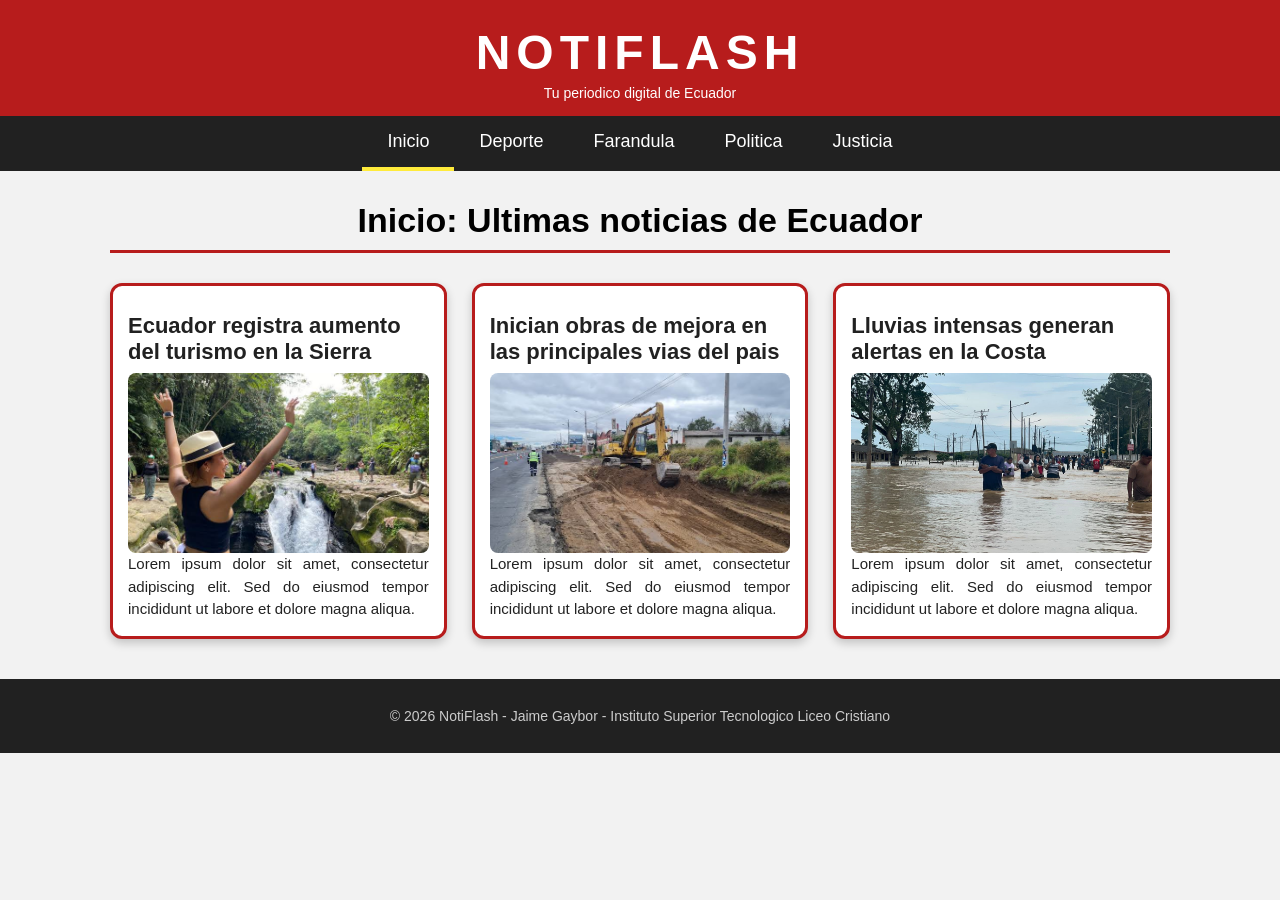
<file: index.html>
<!DOCTYPE html>
<html lang="es">
<head>
    <meta charset="UTF-8">
    <meta name="viewport" content="width=device-width, initial-scale=1.0">
    <title>NotiFlash - Inicio</title>
    <link rel="stylesheet" href="css/style.css">
</head>
<body>
    <header>
        <h1>NOTIFLASH</h1>
        <p>Tu periodico digital de Ecuador</p>
    </header>

    <nav>
        <ul>
            <li><a href="index.html" class="activo">Inicio</a></li>
            <li><a href="deporte.html">Deporte</a></li>
            <li><a href="farandula.html">Farandula</a></li>
            <li><a href="politica.html">Politica</a></li>
            <li><a href="justicia.html">Justicia</a></li>
        </ul>
    </nav>

    <main>
        <h1 class="titulo-seccion">Inicio: Ultimas noticias de Ecuador</h1>
        <section class="noticias">
            <article class="noticia destacada">
                <h2>Ecuador registra aumento del turismo en la Sierra</h2>
                <img src="images/noticia1.jpg" alt="Ecuador registra aumento del turismo en la Sierra">
                <p class="lorem">Lorem ipsum dolor sit amet, consectetur adipiscing elit. Sed do eiusmod tempor incididunt ut labore et dolore magna aliqua.</p>
            </article>

            <article class="noticia destacada">
                <h2>Inician obras de mejora en las principales vias del pais</h2>
                <img src="images/noticia2.jpg" alt="Inician obras de mejora en las principales vias del pais">
                <p class="lorem">Lorem ipsum dolor sit amet, consectetur adipiscing elit. Sed do eiusmod tempor incididunt ut labore et dolore magna aliqua.</p>
            </article>

            <article class="noticia destacada">
                <h2>Lluvias intensas generan alertas en la Costa</h2>
                <img src="images/noticia3.jpg" alt="Lluvias intensas generan alertas en la Costa">
                <p class="lorem">Lorem ipsum dolor sit amet, consectetur adipiscing elit. Sed do eiusmod tempor incididunt ut labore et dolore magna aliqua.</p>
            </article>
        </section>
    </main>

    <footer>
        <p>&copy; 2026 NotiFlash - Jaime Gaybor - Instituto Superior Tecnologico Liceo Cristiano</p>
    </footer>
</body>
</html>
</file>
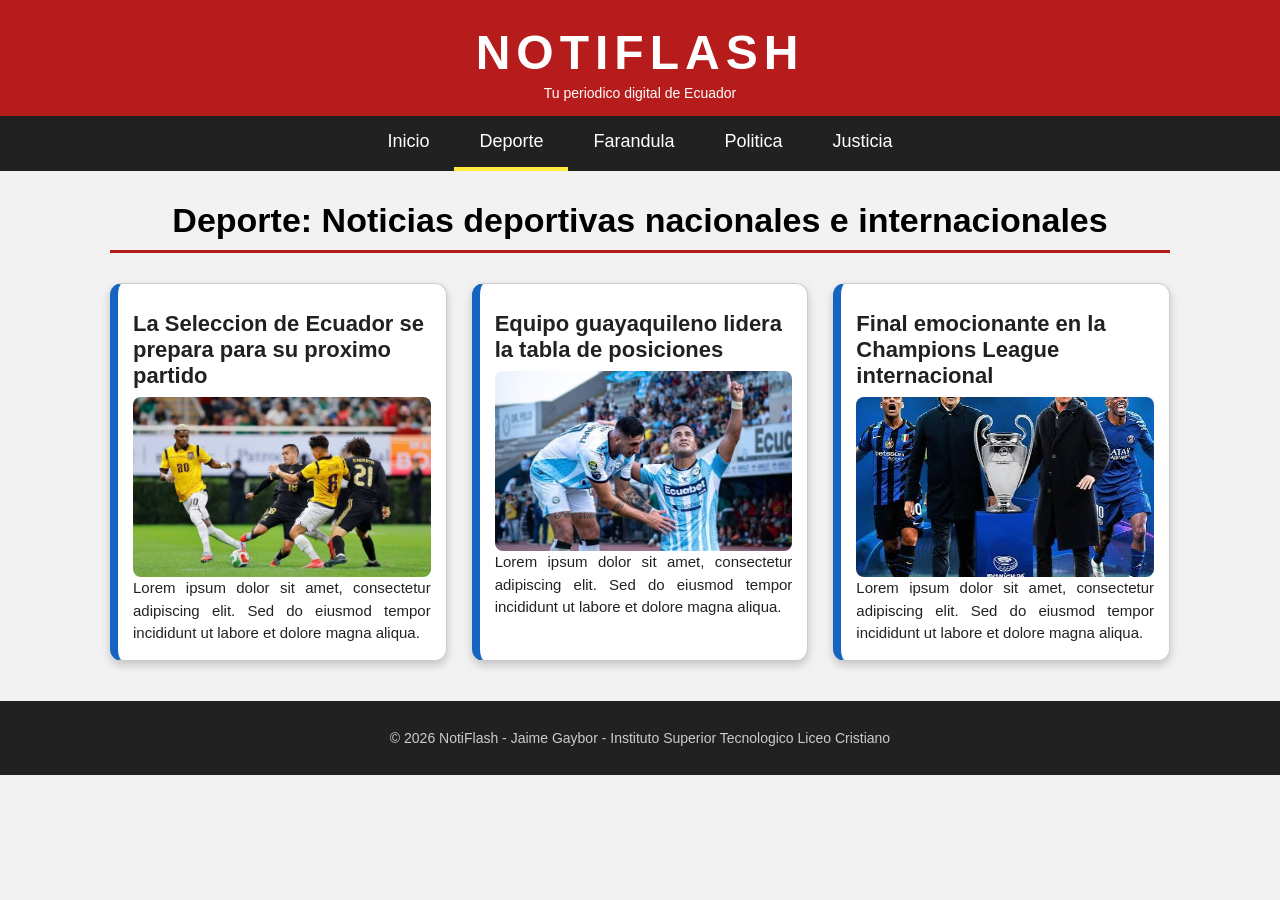
<file: deporte.html>
<!DOCTYPE html>
<html lang="es">
<head>
    <meta charset="UTF-8">
    <meta name="viewport" content="width=device-width, initial-scale=1.0">
    <title>NotiFlash - Deporte</title>
    <link rel="stylesheet" href="css/style.css">
</head>
<body>
    <header>
        <h1>NOTIFLASH</h1>
        <p>Tu periodico digital de Ecuador</p>
    </header>

    <nav>
        <ul>
            <li><a href="index.html">Inicio</a></li>
            <li><a href="deporte.html" class="activo">Deporte</a></li>
            <li><a href="farandula.html">Farandula</a></li>
            <li><a href="politica.html">Politica</a></li>
            <li><a href="justicia.html">Justicia</a></li>
        </ul>
    </nav>

    <main>
        <h1 class="titulo-seccion">Deporte: Noticias deportivas nacionales e internacionales</h1>
        <section class="noticias">
            <article class="noticia deporte">
                <h2>La Seleccion de Ecuador se prepara para su proximo partido</h2>
                <img src="images/noticia4.jpg" alt="La Seleccion de Ecuador se prepara para su proximo partido">
                <p class="lorem">Lorem ipsum dolor sit amet, consectetur adipiscing elit. Sed do eiusmod tempor incididunt ut labore et dolore magna aliqua.</p>
            </article>

            <article class="noticia deporte">
                <h2>Equipo guayaquileno lidera la tabla de posiciones</h2>
                <img src="images/noticia5.jpg" alt="Equipo guayaquileno lidera la tabla de posiciones">
                <p class="lorem">Lorem ipsum dolor sit amet, consectetur adipiscing elit. Sed do eiusmod tempor incididunt ut labore et dolore magna aliqua.</p>
            </article>

            <article class="noticia deporte">
                <h2>Final emocionante en la Champions League internacional</h2>
                <img src="images/noticia6.jpg" alt="Final emocionante en la Champions League internacional">
                <p class="lorem">Lorem ipsum dolor sit amet, consectetur adipiscing elit. Sed do eiusmod tempor incididunt ut labore et dolore magna aliqua.</p>
            </article>
        </section>
    </main>

    <footer>
        <p>&copy; 2026 NotiFlash - Jaime Gaybor - Instituto Superior Tecnologico Liceo Cristiano</p>
    </footer>
</body>
</html>
</file>
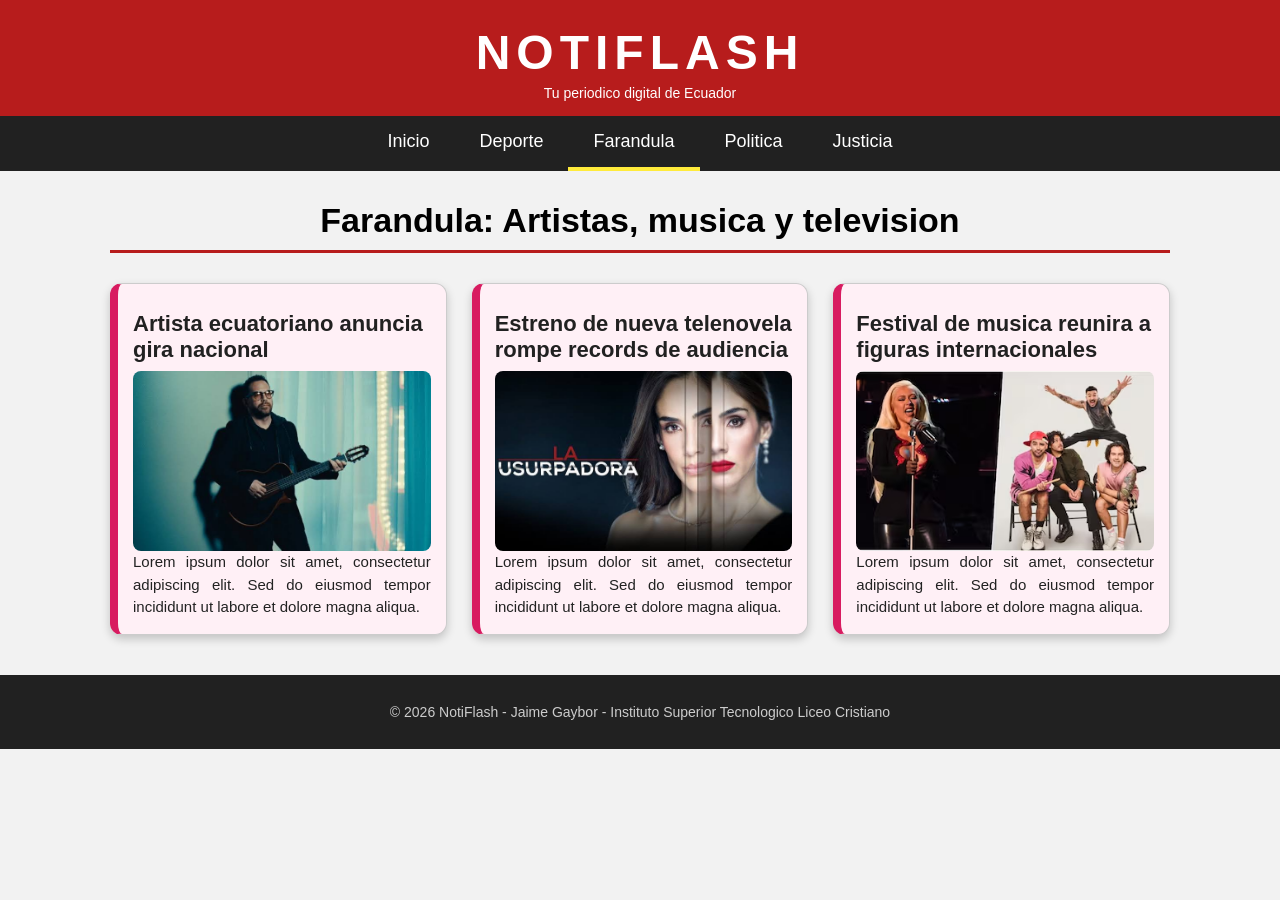
<file: farandula.html>
<!DOCTYPE html>
<html lang="es">
<head>
    <meta charset="UTF-8">
    <meta name="viewport" content="width=device-width, initial-scale=1.0">
    <title>NotiFlash - Farandula</title>
    <link rel="stylesheet" href="css/style.css">
</head>
<body>
    <header>
        <h1>NOTIFLASH</h1>
        <p>Tu periodico digital de Ecuador</p>
    </header>

    <nav>
        <ul>
            <li><a href="index.html">Inicio</a></li>
            <li><a href="deporte.html">Deporte</a></li>
            <li><a href="farandula.html" class="activo">Farandula</a></li>
            <li><a href="politica.html">Politica</a></li>
            <li><a href="justicia.html">Justicia</a></li>
        </ul>
    </nav>

    <main>
        <h1 class="titulo-seccion">Farandula: Artistas, musica y television</h1>
        <section class="noticias">
            <article class="noticia farandula">
                <h2>Artista ecuatoriano anuncia gira nacional</h2>
                <img src="images/noticia7.jpg" alt="Artista ecuatoriano anuncia gira nacional">
                <p class="lorem">Lorem ipsum dolor sit amet, consectetur adipiscing elit. Sed do eiusmod tempor incididunt ut labore et dolore magna aliqua.</p>
            </article>

            <article class="noticia farandula">
                <h2>Estreno de nueva telenovela rompe records de audiencia</h2>
                <img src="images/noticia8.jpg" alt="Estreno de nueva telenovela rompe records de audiencia">
                <p class="lorem">Lorem ipsum dolor sit amet, consectetur adipiscing elit. Sed do eiusmod tempor incididunt ut labore et dolore magna aliqua.</p>
            </article>

            <article class="noticia farandula">
                <h2>Festival de musica reunira a figuras internacionales</h2>
                <img src="images/noticia9.jpg" alt="Festival de musica reunira a figuras internacionales">
                <p class="lorem">Lorem ipsum dolor sit amet, consectetur adipiscing elit. Sed do eiusmod tempor incididunt ut labore et dolore magna aliqua.</p>
            </article>
        </section>
    </main>

    <footer>
        <p>&copy; 2026 NotiFlash - Jaime Gaybor - Instituto Superior Tecnologico Liceo Cristiano</p>
    </footer>
</body>
</html>
</file>
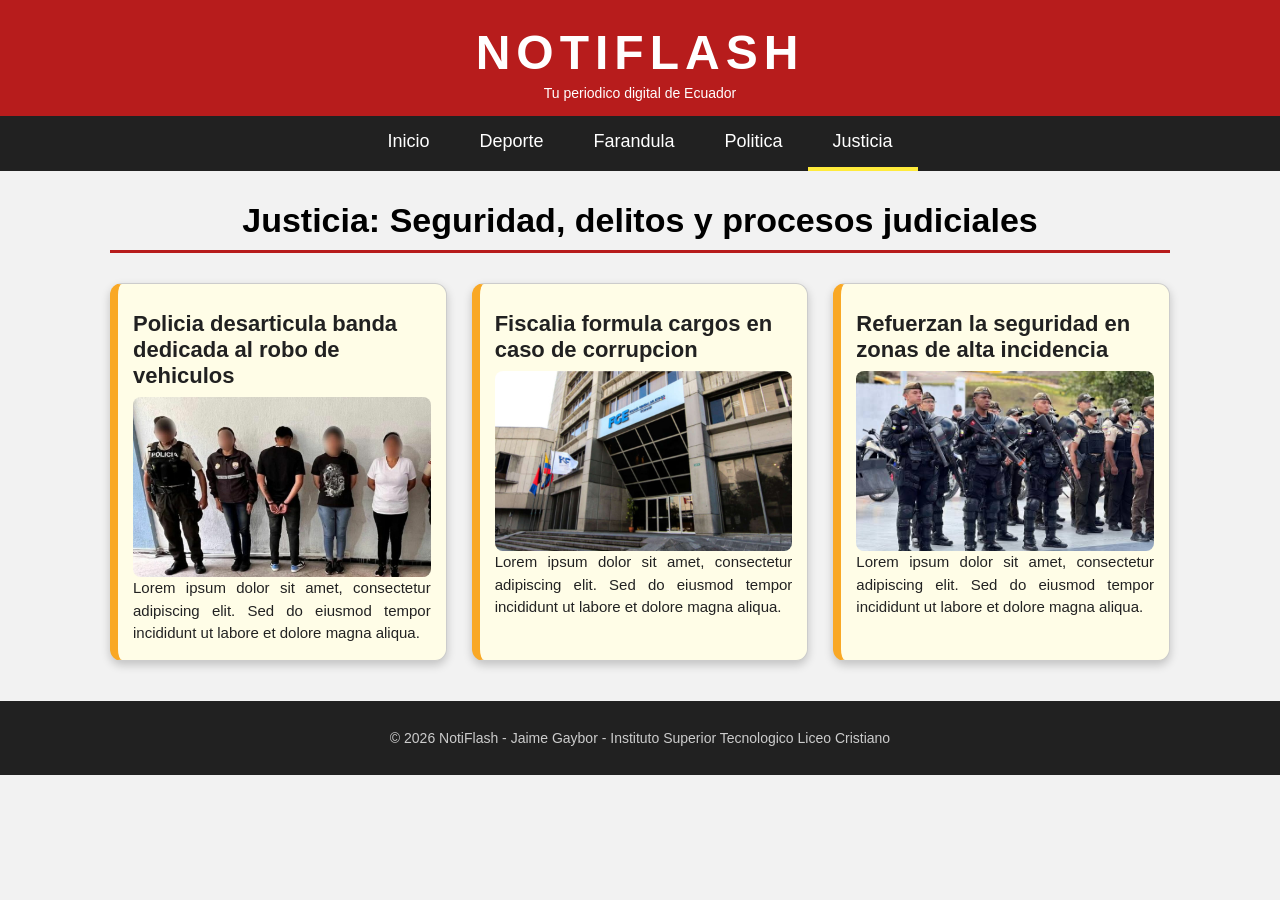
<file: justicia.html>
<!DOCTYPE html>
<html lang="es">
<head>
    <meta charset="UTF-8">
    <meta name="viewport" content="width=device-width, initial-scale=1.0">
    <title>NotiFlash - Justicia</title>
    <link rel="stylesheet" href="css/style.css">
</head>
<body>
    <header>
        <h1>NOTIFLASH</h1>
        <p>Tu periodico digital de Ecuador</p>
    </header>

    <nav>
        <ul>
            <li><a href="index.html">Inicio</a></li>
            <li><a href="deporte.html">Deporte</a></li>
            <li><a href="farandula.html">Farandula</a></li>
            <li><a href="politica.html">Politica</a></li>
            <li><a href="justicia.html" class="activo">Justicia</a></li>
        </ul>
    </nav>

    <main>
        <h1 class="titulo-seccion">Justicia: Seguridad, delitos y procesos judiciales</h1>
        <section class="noticias">
            <article class="noticia justicia">
                <h2>Policia desarticula banda dedicada al robo de vehiculos</h2>
                <img src="images/noticia13.jpg" alt="Policia desarticula banda dedicada al robo de vehiculos">
                <p class="lorem">Lorem ipsum dolor sit amet, consectetur adipiscing elit. Sed do eiusmod tempor incididunt ut labore et dolore magna aliqua.</p>
            </article>

            <article class="noticia justicia">
                <h2>Fiscalia formula cargos en caso de corrupcion</h2>
                <img src="images/noticia14.jpg" alt="Fiscalia formula cargos en caso de corrupcion">
                <p class="lorem">Lorem ipsum dolor sit amet, consectetur adipiscing elit. Sed do eiusmod tempor incididunt ut labore et dolore magna aliqua.</p>
            </article>

            <article class="noticia justicia">
                <h2>Refuerzan la seguridad en zonas de alta incidencia</h2>
                <img src="images/noticia15.jpg" alt="Refuerzan la seguridad en zonas de alta incidencia">
                <p class="lorem">Lorem ipsum dolor sit amet, consectetur adipiscing elit. Sed do eiusmod tempor incididunt ut labore et dolore magna aliqua.</p>
            </article>
        </section>
    </main>

    <footer>
        <p>&copy; 2026 NotiFlash - Jaime Gaybor - Instituto Superior Tecnologico Liceo Cristiano</p>
    </footer>
</body>
</html>
</file>
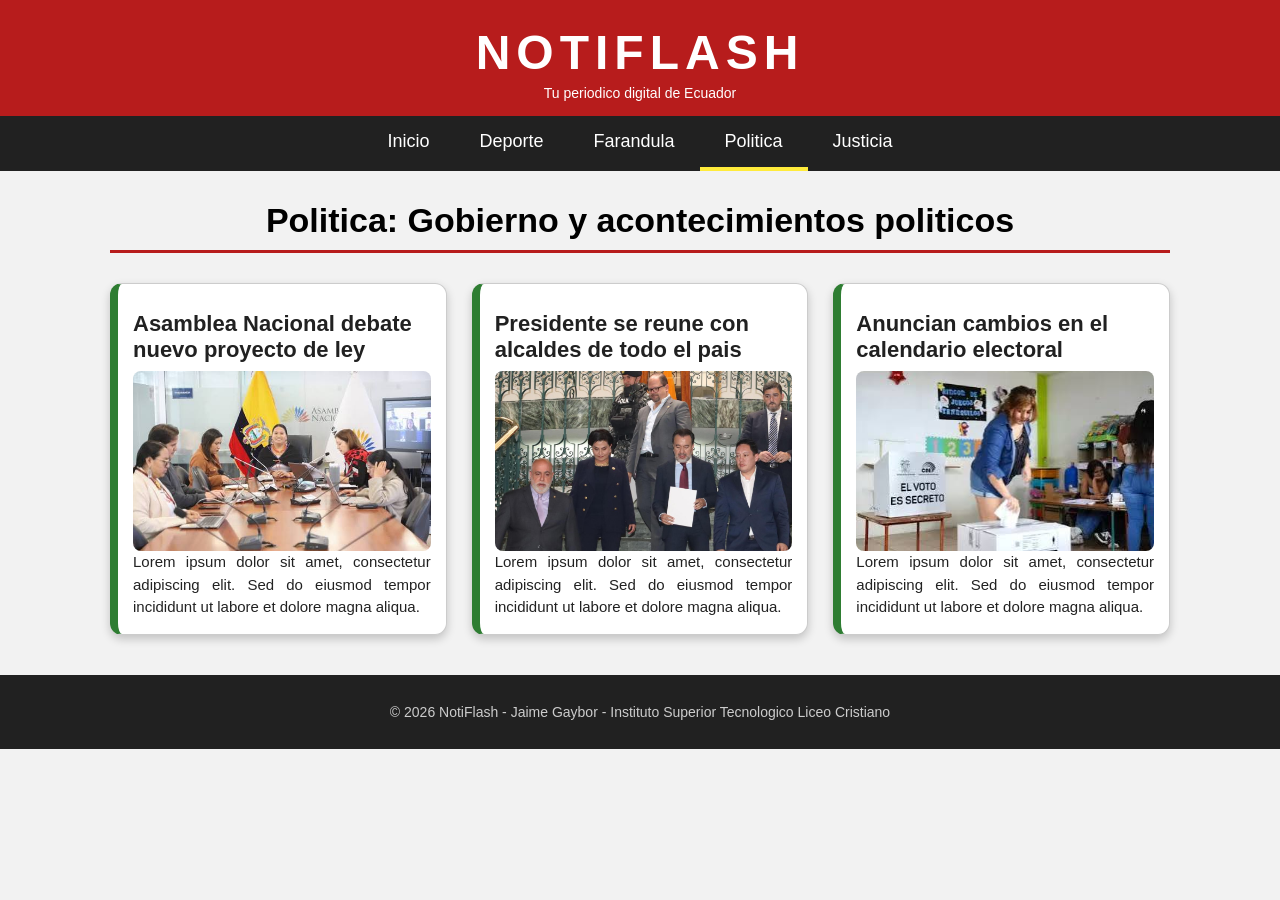
<file: politica.html>
<!DOCTYPE html>
<html lang="es">
<head>
    <meta charset="UTF-8">
    <meta name="viewport" content="width=device-width, initial-scale=1.0">
    <title>NotiFlash - Politica</title>
    <link rel="stylesheet" href="css/style.css">
</head>
<body>
    <header>
        <h1>NOTIFLASH</h1>
        <p>Tu periodico digital de Ecuador</p>
    </header>

    <nav>
        <ul>
            <li><a href="index.html">Inicio</a></li>
            <li><a href="deporte.html">Deporte</a></li>
            <li><a href="farandula.html">Farandula</a></li>
            <li><a href="politica.html" class="activo">Politica</a></li>
            <li><a href="justicia.html">Justicia</a></li>
        </ul>
    </nav>

    <main>
        <h1 class="titulo-seccion">Politica: Gobierno y acontecimientos politicos</h1>
        <section class="noticias">
            <article class="noticia politica">
                <h2>Asamblea Nacional debate nuevo proyecto de ley</h2>
                <img src="images/noticia10.jpg" alt="Asamblea Nacional debate nuevo proyecto de ley">
                <p class="lorem">Lorem ipsum dolor sit amet, consectetur adipiscing elit. Sed do eiusmod tempor incididunt ut labore et dolore magna aliqua.</p>
            </article>

            <article class="noticia politica">
                <h2>Presidente se reune con alcaldes de todo el pais</h2>
                <img src="images/noticia11.jpg" alt="Presidente se reune con alcaldes de todo el pais">
                <p class="lorem">Lorem ipsum dolor sit amet, consectetur adipiscing elit. Sed do eiusmod tempor incididunt ut labore et dolore magna aliqua.</p>
            </article>

            <article class="noticia politica">
                <h2>Anuncian cambios en el calendario electoral</h2>
                <img src="images/noticia12.jpg" alt="Anuncian cambios en el calendario electoral">
                <p class="lorem">Lorem ipsum dolor sit amet, consectetur adipiscing elit. Sed do eiusmod tempor incididunt ut labore et dolore magna aliqua.</p>
            </article>
        </section>
    </main>

    <footer>
        <p>&copy; 2026 NotiFlash - Jaime Gaybor - Instituto Superior Tecnologico Liceo Cristiano</p>
    </footer>
</body>
</html>
</file>
<file: css/style.css>
/* NotiFlash - hoja de estilos compartida */
* { box-sizing: border-box; }

body {
    background-color: #f2f2f2;
    color: #222;
    font-family: Arial, Helvetica, sans-serif;
    font-size: 16px;
    margin: 0;
    padding: 0;
}

header {
    background-color: #b71c1c;
    color: white;
    text-align: center;
    padding: 25px 10px 15px;
    box-shadow: 0 3px 8px rgba(0,0,0,0.4);
}
header h1 {
    margin: 0;
    font-size: 48px;
    letter-spacing: 6px;
}
header p { margin: 5px 0 0; font-size: 14px; }

nav {
    background-color: #212121;
    position: sticky;
    top: 0;
    z-index: 10;
}
nav ul {
    list-style: none;
    margin: 0;
    padding: 0;
    display: flex;
    justify-content: center;
}
nav li { margin: 0; }
nav a {
    display: block;
    color: white;
    text-decoration: none;
    font-size: 18px;
    padding: 15px 25px;
}
nav a:hover {
    background-color: #b71c1c;
    color: #ffeb3b;
}
nav a.activo { border-bottom: 4px solid #ffeb3b; }

main {
    max-width: 1100px;
    margin: 30px auto;
    padding: 0 20px;
}

.titulo-seccion {
    text-align: center;
    font-size: 34px;
    color: #000;
    border-bottom: 3px solid #b71c1c;
    padding-bottom: 10px;
    margin-bottom: 30px;
}

.noticias {
    display: grid;
    grid-template-columns: repeat(3, 1fr);
    gap: 25px;
}

.noticia {
    background-color: white;
    border: 1px solid #ccc;
    border-radius: 12px;
    box-shadow: 0 4px 10px rgba(0,0,0,0.2);
    padding: 15px;
    margin: 0;
}
.noticia:hover {
    box-shadow: 0 8px 18px rgba(0,0,0,0.35);
}
.noticia h2 {
    font-size: 22px;
    margin: 12px 0 8px;
    color: #212121;
}
.noticia img {
    width: 100%;
    height: 180px;
    object-fit: cover;
    border-radius: 8px;
    display: block;
}
.noticia p {
    font-size: 15px;
    line-height: 1.5;
    text-align: justify;
    margin: 0;
}

/* Clases personalizadas por seccion */
.destacada { border: 3px solid #b71c1c; }                         /* Inicio */
.deporte { border-left: 8px solid #1565c0; }                      /* Deporte */
.farandula { border-left: 8px solid #d81b60; background-color: #fff0f6; } /* Farandula */
.politica { border-left: 8px solid #2e7d32; }                     /* Politica */
.justicia { border-left: 8px solid #f9a825; background-color: #fffde7; }  /* Justicia */

footer {
    background-color: #212121;
    color: #ccc;
    text-align: center;
    padding: 15px;
    margin-top: 40px;
    font-size: 14px;
}

@media (max-width: 800px) {
    .noticias { grid-template-columns: 1fr; }
    nav ul { flex-wrap: wrap; }
}
</file>
